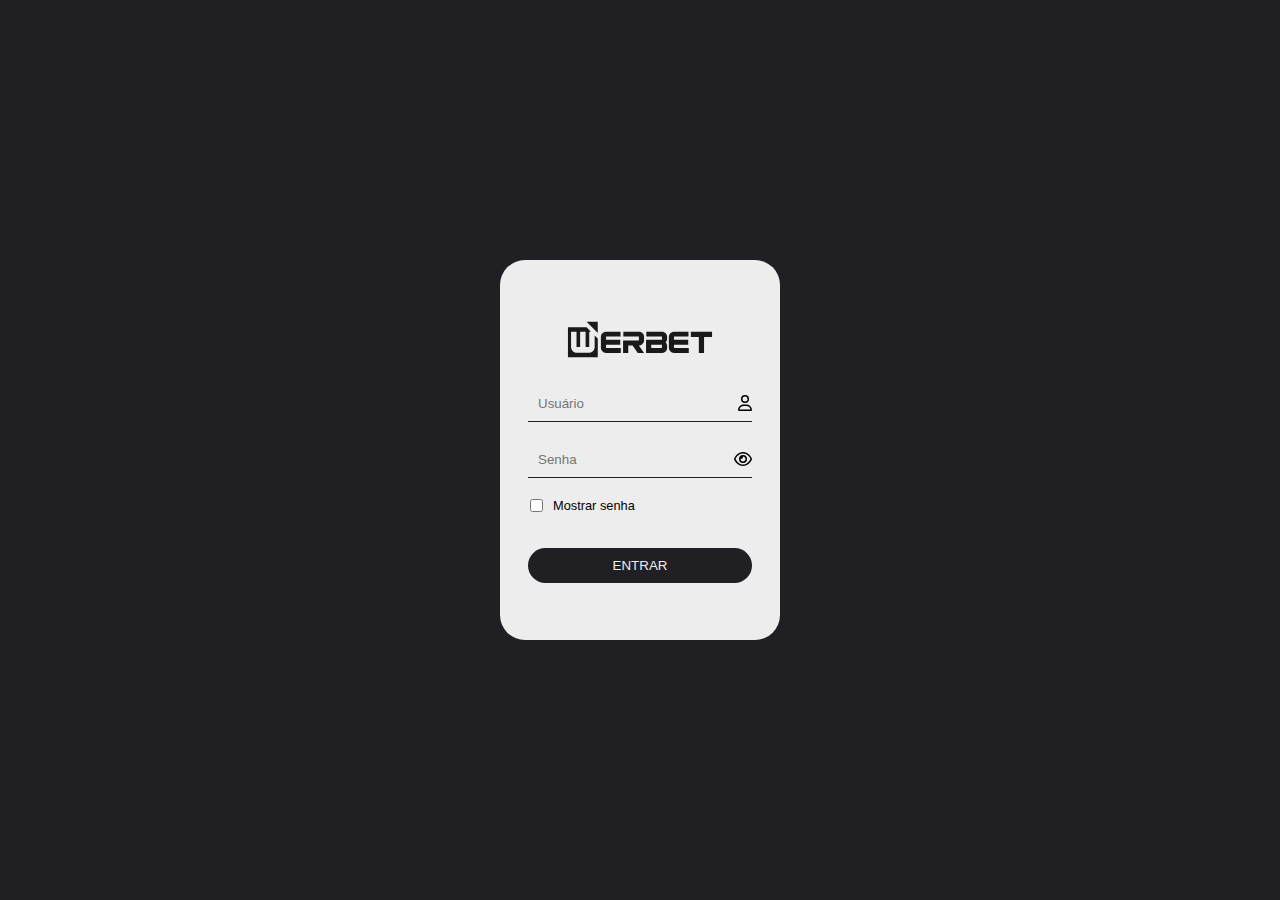
<file: index.html>
<!DOCTYPE html>
<html lang="pt-br">
<head>
    <meta charset="UTF-8">
    <meta name="viewport" content="width=device-width, initial-scale=1.0">
    <link rel="icon" type="image/svg+xml" href="/assets/werbet-fav-icon.svg" />
    <title>Werbet - Tela de Login</title>
    <link rel="stylesheet" href="style.css">
</head>
<body>
    <form action="obrigado.html">
        <div class="imagem">
            <img src="assets/LOGO WERBET HORIZONTAL PRETA.svg" alt="" width="150px">
        </div>
        <input type="text" placeholder="Usuário" class="user">
        <input type="password" placeholder="Senha" class="pass">
        <div class="mostrar">
            <input type="checkbox" name="" id="mude"><span>Mostrar senha</span>
        </div>
        <input type="submit" value="Entrar">
    </form>      

    <script type="module" src="script.js"></script>
</body>
</html>
</file>
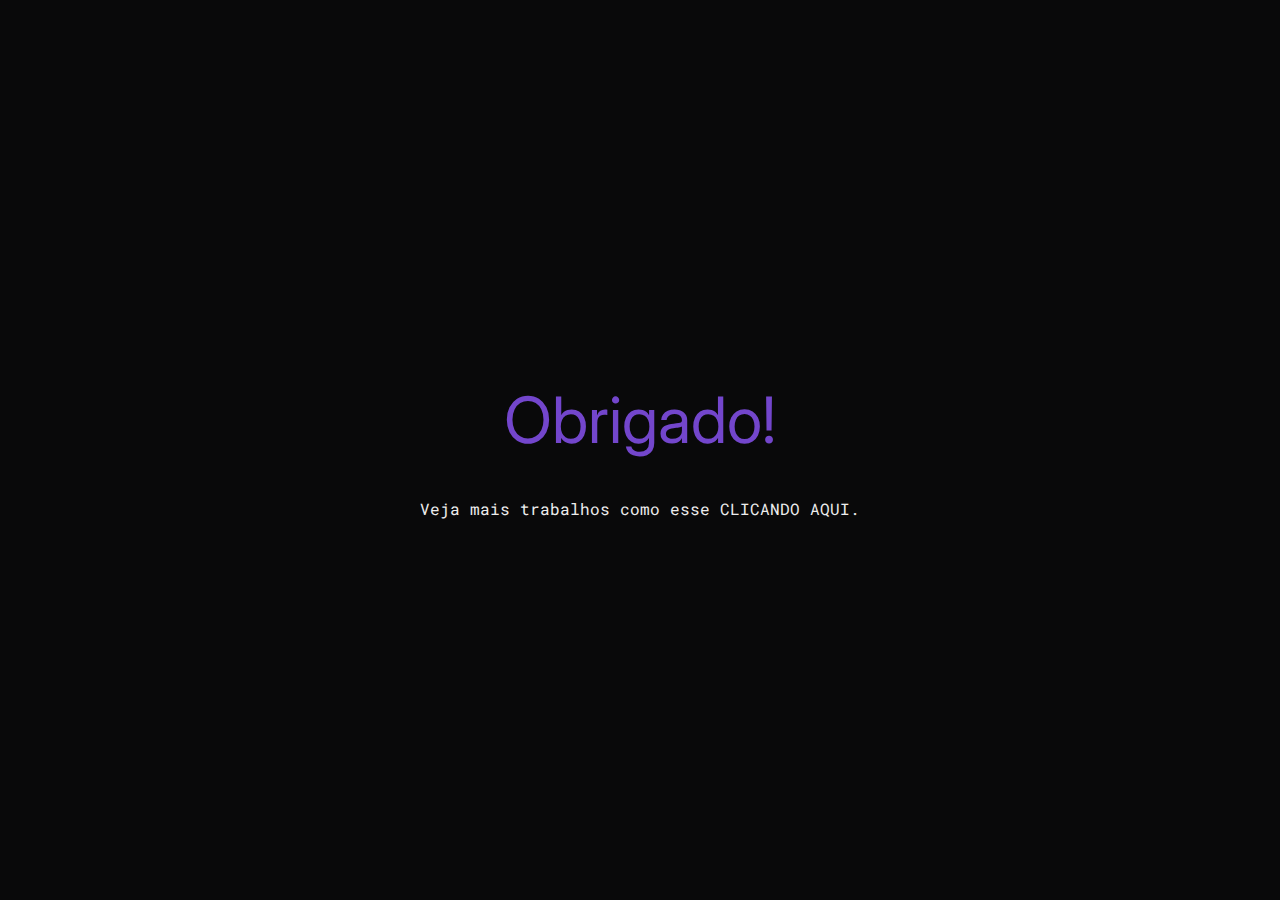
<file: obrigado.html>
<!DOCTYPE html>
<html lang="pt-br">
<head>
    <meta charset="UTF-8">
    <meta name="viewport" content="width=device-width, initial-scale=1.0">
    <link rel="icon" type="image/svg+xml" href="/assets/werbet-fav-icon.svg" />
    <title>Werbet - Agradecimentos</title>
    <link rel="stylesheet" href="style.css">
    <script src="script.js"></script>
</head>
<body id="obrigado">
    <p class="thank" onclick="mudarCores()">
        Obrigado!
    </p>
    <p class="call-to-action">Veja mais trabalhos como esse <a href="https://github.com/werbetribeiro" target="_blank">CLICANDO AQUI.</CLICANDO></a></p>
</body>
</html>
</file>
<file: style.css>
@import url('https://fonts.googleapis.com/css2?family=Inter:wght@700&family=Roboto+Mono&display=swap');

* {
    margin: 0;
    padding: 0;
    box-sizing: border-box;
}

body {
    font-family: Arial, Helvetica, sans-serif;
    background: #202024;
    height: 100vh;
    display: flex;
    justify-content: center;
    align-items: center;
}

form {
    width: 280px;
    height: 380px;
    background: #ededed;
    border-radius: 25px;
    display: flex;
    flex-direction: column;
    justify-content: center;
    align-items: center;
    gap: 20px;
}

form .mostrar {
    align-self: flex-start;
    margin-left: 30px;
    font-size: 0.8rem;
}

.mostrar {
    display: flex;
    gap: 10px;
}

.user, .pass {
    color: #202024;
    background: none;
    outline: none;
    display: block;
    width: 80%;
    border: none;
    border-bottom: 1px solid #202024;
    padding: 10px;
}

.user {
    background: url('assets/user.svg') no-repeat right;
}
 
input[type=password] {
    background: url('assets/eye-abr.svg') no-repeat right;
}

input[type=text]:focus, input[type=password]:focus {
    border-bottom: 1px solid #9b9b9b;
}

input[type=submit] {
    background: #202024;
    color: #ededed;
    display: block;
    width: 80%;
    border: none;
    padding: 10px;
    border-radius: 20px;
    text-transform: uppercase;
    margin-top: 15px;
    transition: background 0.3s;
    cursor: pointer;
}

input[type=button]:hover {
    background: #2c2c31;
}


/* Formatação dá page of congrats */

#obrigado {
    background: #09090a;
    display: flex;
    flex-direction: column;
    gap: 40px;
}

.thank {
    font-family: 'Inter', sans-serif;
    font-size: 64px;
    color: #7346cc;
    cursor: pointer;
}

.call-to-action {
    font-family: 'Roboto Mono', monospace;
    color: #ededed;
}

.call-to-action a {
    text-decoration: none;
    color: currentColor;
    transition: color 0.3s;
}

.call-to-action a:hover {
    color: #c2c2c2;
}
</file>
